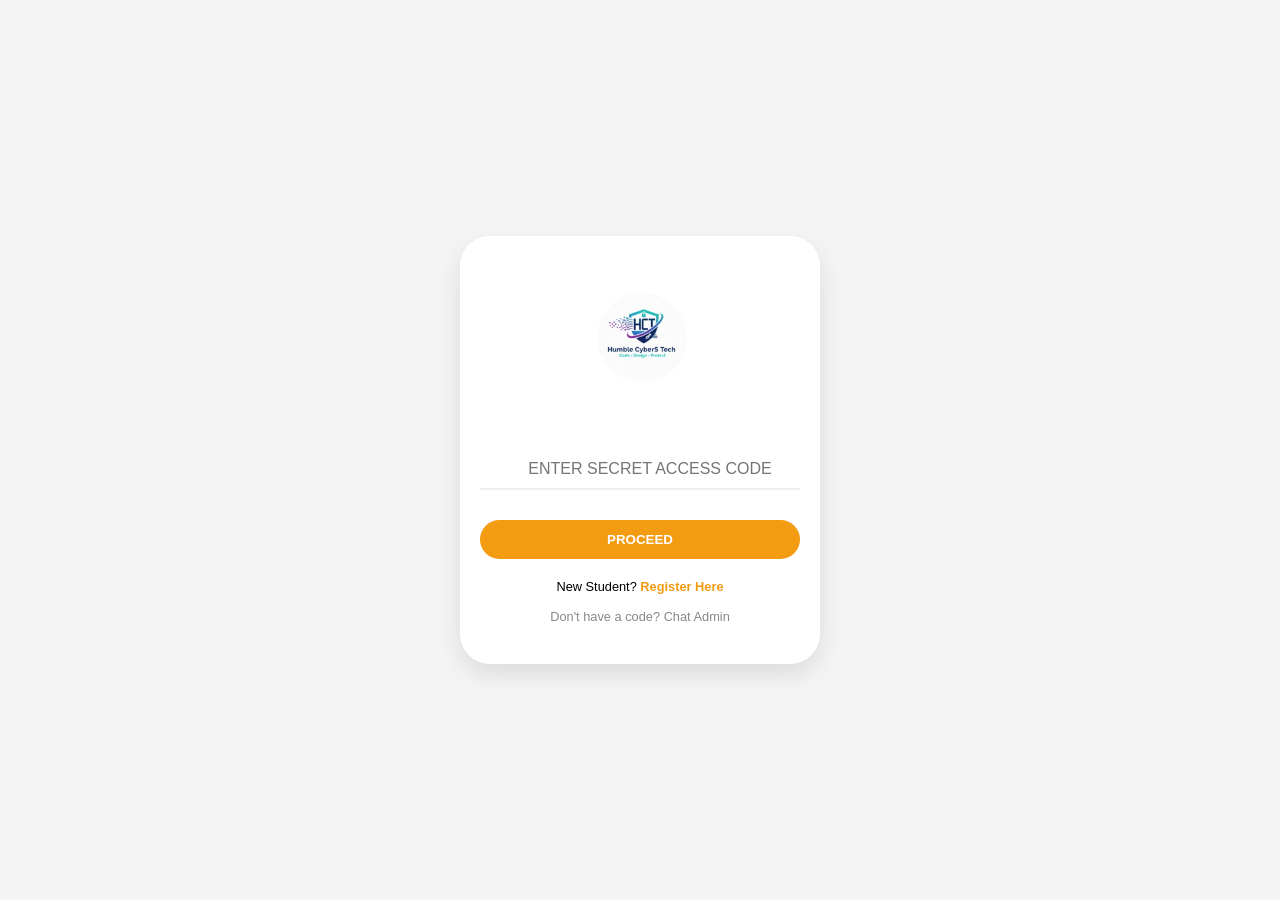
<file: index.html>
<!DOCTYPE html>
<html lang="en">
<head>
    <meta charset="UTF-8">
    <meta name="viewport" content="width=device-width, initial-scale=1.0">
    <title>HCT | Secure Login</title>
    <style>
        body { font-family: sans-serif; background: #f4f4f4; display: flex; justify-content: center; align-items: center; height: 100vh; margin: 0; }
        .auth-card { background: white; width: 320px; padding: 40px 20px; border-radius: 30px; text-align: center; box-shadow: 0 10px 25px rgba(0,0,0,0.1); }
        .logo-area img { width: 120px; margin-bottom: 20px; }
        .input-group { margin: 30px 0; border-bottom: 2px solid #eee; }
        input { border: none; width: 100%; padding: 10px; outline: none; text-align: center; font-size: 1rem; }
        .btn-orange { background: #f39c12; color: white; border: none; padding: 12px 50px; border-radius: 25px; font-weight: bold; cursor: pointer; transition: 0.3s; width: 100%; }
        .btn-orange:hover { background: #e67e22; }
        .footer-link { margin-top: 15px; font-size: 0.8rem; color: #888; text-decoration: none; display: block; }
        #error-msg { color: red; font-size: 0.8rem; display: none; margin-top: 10px; }
    </style>
</head>
<body>

<div class="auth-card">
    <div class="logo-area">
        <img src="school_logo.png" alt="HCT Logo">
    </div>
    
    <div id="login-step">
        <div class="input-group">
            <input type="text" id="secretCode" placeholder="ENTER SECRET ACCESS CODE">
        </div>

        <button type="button" class="btn-orange" onclick="verifyAccess()">PROCEED</button>
        
        <p style="margin-top: 20px; font-size: 0.8rem;">
            New Student? <a href="signup.html" style="color: #f39c12; font-weight: bold; text-decoration: none;">Register Here</a>
        </p>
        
        <p id="error-msg">Invalid Code. Please pay registration fee.</p>

        <a href="https://wa.me/message/5636MVP3GLY7A1" class="footer-link">
            Don't have a code? Chat Admin
        </a>
    </div> 
</div>

<script>
function verifyAccess() {
  const codeInput = document.getElementById('secretCode').value.trim();
  const btn = document.querySelector('.btn-orange');

  if (!codeInput) {
    alert("Please enter your access code first!");
    return;
  }
  
  btn.innerText = "Checking...";
  btn.disabled = true;

  // 1. Direct Web App URL
  const webAppUrl = "https://script.google.com/macros/s/AKfycby5CQVpB-T7WsHo6pWTXCl1tsis-DCVd-gGA7B08UbcXxLvKGawL8FJdydvyKixN3ELkg/exec";
  
  // 2. We generate a random name for the listener to safely bypass security blocks
  const callbackName = "studentAuth_" + Math.random().toString(36).substr(2, 9);
  
  // 3. This catches Google's response
  window[callbackName] = function(data) {
    btn.innerText = "PROCEED";
    btn.disabled = false;
    
    if (data.result === "Valid") {
      alert("Access Granted!");
      localStorage.setItem("hct_access", "granted");
        // Use ./ to tell the browser "Look in the same folder I am in right now"
      window.location.href = "./portal.html";
    } else {
      alert("Invalid Code. Please make sure you entered it correctly.");
    }
    
    cleanup();
  };

  const scriptElement = document.createElement('script');
  scriptElement.id = callbackName;
  
  // We add the time at the end to force the browser to ignore its saved memory!
  const cacheBuster = "&t=" + new Date().getTime();
  scriptElement.src = `${webAppUrl}?code=${encodeURIComponent(codeInput)}&callback=${callbackName}${cacheBuster}`;
  
  scriptElement.onerror = function() {
      alert("Network error. Your Google Script might be taking too long to load.");
      btn.innerText = "PROCEED";
      btn.disabled = false;
      cleanup();
  };

  function cleanup() {
    const el = document.getElementById(callbackName);
    if (el) document.body.removeChild(el);
    delete window[callbackName];
  }

  document.body.appendChild(scriptElement);
}
</script>

</body>
</html>
</file>
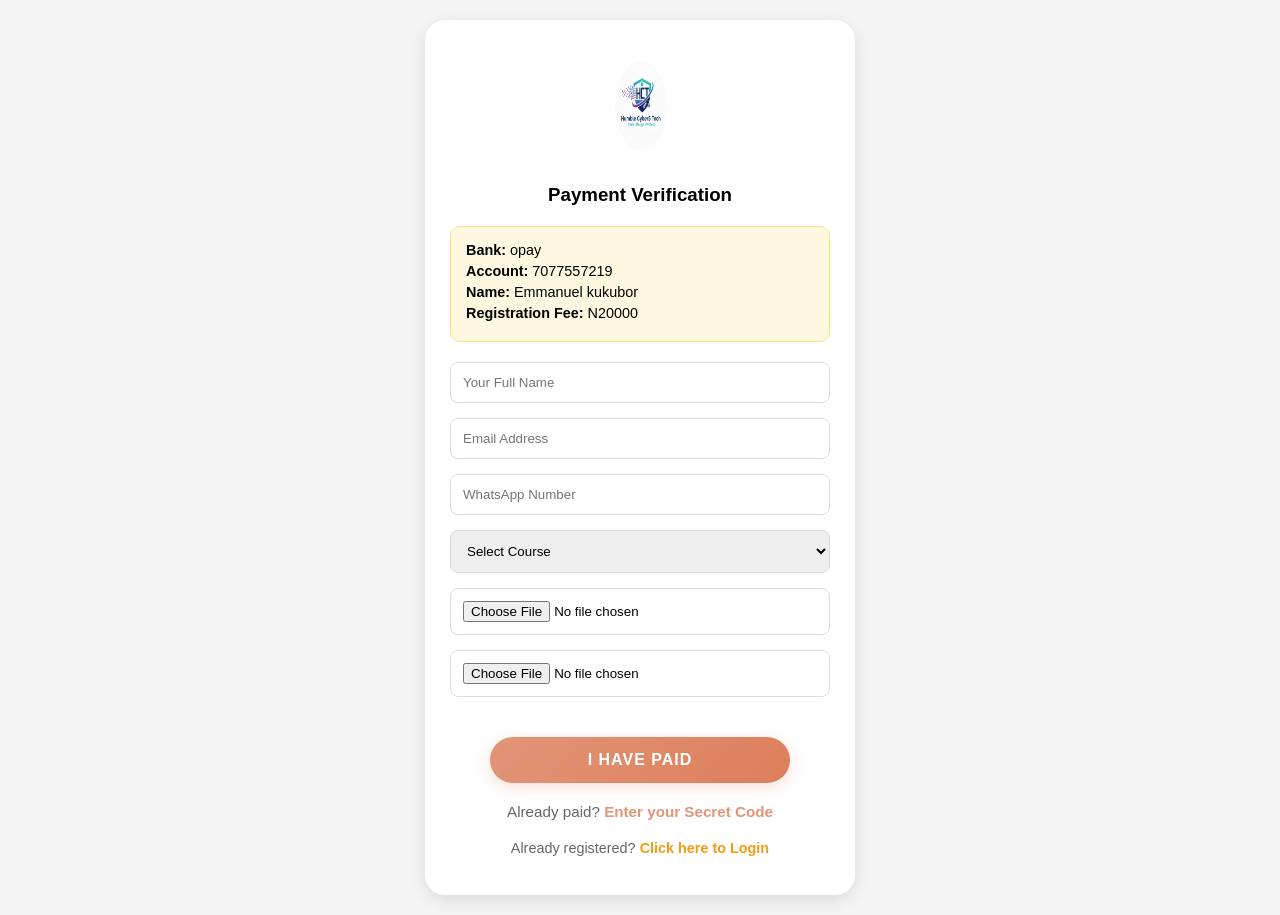
<file: signup.html>
<!DOCTYPE html>
<html lang="en">
<head>
    <meta charset="UTF-8">
    <meta name="viewport" content="width=device-width, initial-scale=1.0">
    <title>HCT | Quick Register</title>
    
    <style>
        :root { --orange: #f39c12; --dark: #121212; }
        body { font-family: 'Segoe UI', sans-serif; background: #f4f4f4; display: flex; justify-content: center; padding: 20px; margin: 0; }
        .auth-card { background: white; width: 100%; max-width: 380px; padding: 25px; border-radius: 20px; box-shadow: 0 5px 15px rgba(0,0,0,0.1); }
        .logo-area { text-align: center; margin-bottom: 15px; }
        .logo-area img { width: 70px; }
        .payment-box { background: #fff9f0; border: 1px solid #ffeeba; padding: 15px; border-radius: 10px; margin: 20px 0; }
        .payment-box span { display: block; font-size: 0.9rem; margin-bottom: 5px; }
        
        .payment-box { background: #fff8e1; border: 1px solid #ffe082; padding: 15px; border-radius: 10px; margin-bottom: 20px; font-size: 0.85rem; display:bl; }
        .payment-box h4 { margin: 0 0 10px 0; color: var(--dark); border-bottom: 1px solid #ffd54f; padding-bottom: 5px;
          display: block;
        }
        
        input, select { width: 100%; padding: 12px; margin-bottom: 15px; border: 1px solid #ddd; border-radius: 8px; box-sizing: border-box; }
        label { display: block; font-size: 0.75rem; font-weight: bold; margin-bottom: 5px; color: #555; }
        
        .btn-submit { background: var(--orange); color: white; border: none; padding: 15px; border-radius: 10px; font-weight: bold; width: 100%; cursor: pointer; font-size: 1rem; }
        .hidden { display: none; }
        #loading { text-align: center; color: var(--orange); font-weight: bold; margin-top: 10px; }
    </style>
</head>
<body>

<div class="auth-card">
    <div class="logo-area"><img src="school_logo.png" alt="HCT Logo" width="120" height="120"></div>
    <h3 style="text-align:center; margin-top:0;">Payment Verification</h3>

        <div class="payment-box">
            <span><strong>Bank:</strong> opay</span>
            <span><strong>Account:</strong> 7077557219</span>
            <span><strong>Name:</strong> Emmanuel kukubor</span>
            <span><strong>Registration Fee:</strong> N20000</span>
        </div>

    <form id="payForm">
  <input type="text" id="fullName" name="fullName" placeholder="Your Full Name" required>
  <input type="email" id="email" name="Email" placeholder="Email Address" required>
  <input type="tel" id="phone" name="Phone" placeholder="WhatsApp Number" required>
  
  <select id="package" name="Course" required>
    <option value="">Select Course</option>
    <option value="Cyber">Cyber Security</option>
    <option value="Web">Web Development</option>
    <option value="Full Package">Full Package</option>
  </select>

 <input type="file" id="idFile" required>
  <input type="file" id="receiptFile" required>

  <div style="text-align: center; margin-top: 25px;">
    
   <button type="submit" id="submitBtn" style="background: linear-gradient(135deg, #E29578 0%, #dd7e5a 100%); color: #ffffff; font-size: 1rem; font-weight: 700; text-transform: uppercase; letter-spacing: 1px; padding: 14px 32px; border: none; border-radius: 50px; cursor: pointer; width: 100%; max-width: 300px; box-shadow: 0 4px 15px rgba(226, 149, 120, 0.3); display: block; margin: 0 auto;">I HAVE PAID</button>
    
    <p id="loadingText" style="color: #E29578; font-weight: bold; display: none; margin-top: 15px;">
      Uploading proof... please wait
    </p>

    <p style="margin-top: 20px; font-size: 0.95rem; color: #666;">
      Already paid? <a href="index.html" style="color: #E29578; font-weight: 700; text-decoration: none; border-bottom: 2px solid transparent; transition: all 0.3s ease;" onmouseover="this.style.borderBottom='2px solid #E29578'" onmouseout="this.style.borderBottom='2px solid transparent'">Enter your Secret Code</a>
    </p>
  </div>

    <div style="text-align: center; margin-top: 20px; font-size: 0.9rem;">
        <p style="color: #666;">Already registered? 
            <a href="index.html" style="color: #f39c12; font-weight: bold; text-decoration: none;">Click here to Login</a>
        </p>
    </div>
    </form>
</div>
<div id="doneMessage" class="hidden" style="text-align: center;">
        <h2 style="color: #2ecc71;">Sent Successfully!</h2>
        <p>Your details are now in our Google Sheet.</p>
        <p>Admin will verify and send your <strong>Secret Code</strong> to your WhatsApp shortly.</p>
        <a href="https://wa.me/message/5636MVP3GLY7A1" class="btn-submit" style="text-decoration:none; display:block; background:#25D366;">CHAT ADMIN NOW</a>
    </div>

<script>
// 1. THIS IS THE MISSING UPLOAD FUNCTION
async function uploadToImgbb(fileInput) {
  if (!fileInput || fileInput.files.length === 0) return "No Image";
  
  const file = fileInput.files[0];
  const formData = new FormData();
  formData.append('image', file);

  try {
    // We are using a free ImgBB API key here
    const response = await fetch('0948deb83c0c6f6f814e195dd68e0e1a', {
      method: 'POST',
      body: formData
    });
    const result = await response.json();
    return result.data.url;
  } catch (error) {
    console.error("ImgBB Upload Failed:", error);
    return "Upload Failed";
  }
}

// 2. FORM SUBMISSION LISTENER
const form = document.querySelector('form') || document.getElementById('signupForm');

form.addEventListener('submit', async (e) => {
  e.preventDefault(); // Stops page from refreshing
  
  // Grabbing the elements
  const btn = document.getElementById('submitBtn');
  const load = document.getElementById('loadingText');
  
  // Hiding button and showing the "Please wait" text
  if (btn) btn.classList.add('hidden'); // Or btn.style.display = 'none';
  if (load) load.style.display = 'block'; 
  
  // ... rest of your upload and fetch code goes here ...

  try {
    // A. Upload both files
    const idUrl = await uploadToImgbb(document.getElementById('idFile'));
    const receiptLinkUrl = await uploadToImgbb(document.getElementById('receiptFile'));

    // B. Grab the text fields safely
    const nameField = document.getElementById('fullName') || document.getElementById('name') || document.getElementById('fullname');
    const emailField = document.getElementById('email');

    // C. Create the payload
    const payload = {
      action: "register_student",
      name: nameField ? nameField.value : "Unknown Name",
      email: emailField ? emailField.value : "Unknown Email",
      amount: "N20000",
      package: document.getElementById('package') ? document.getElementById('package').value : "Full Package",
      id_link: idUrl,
      receipt_link: receiptLinkUrl
    };

    // D. Send everything to Google Sheets
    // IMPORTANT: Replace the text below with your actual active Google deployment URL!
    const response = await fetch('https://script.google.com/macros/s/AKfycbwKqF8KEZjTY51pvTyQKsjIiD7oPyTTxjAyvXkeLe7Wd6FLE3YSeDfl3b1dxv0pQZKQkA/exec', {
      method: 'POST',
      body: JSON.stringify(payload)
    });

    
   const resultText = await response.text();
    
    // Give them the success message and their generated code
   alert("Registration Data Sent! Please send your proof of payment to Director Emmanuel on WhatsApp. Your account will be activated once verified.");
    form.reset(); // Clears the form
    
    // REDIRECT TO LOGIN
    window.location.href = "index.html";

  } catch (error) {
    console.error("Error during submission:", error);
    alert("An error occurred during upload. Please check your internet connection and try again.");
  } finally {
    // E. Put the buttons back to normal when finished
    if (btn) btn.classList.remove('hidden');
    if (load) load.classList.add('hidden');
  }
});
</script>

</body>
</html>
</file>
